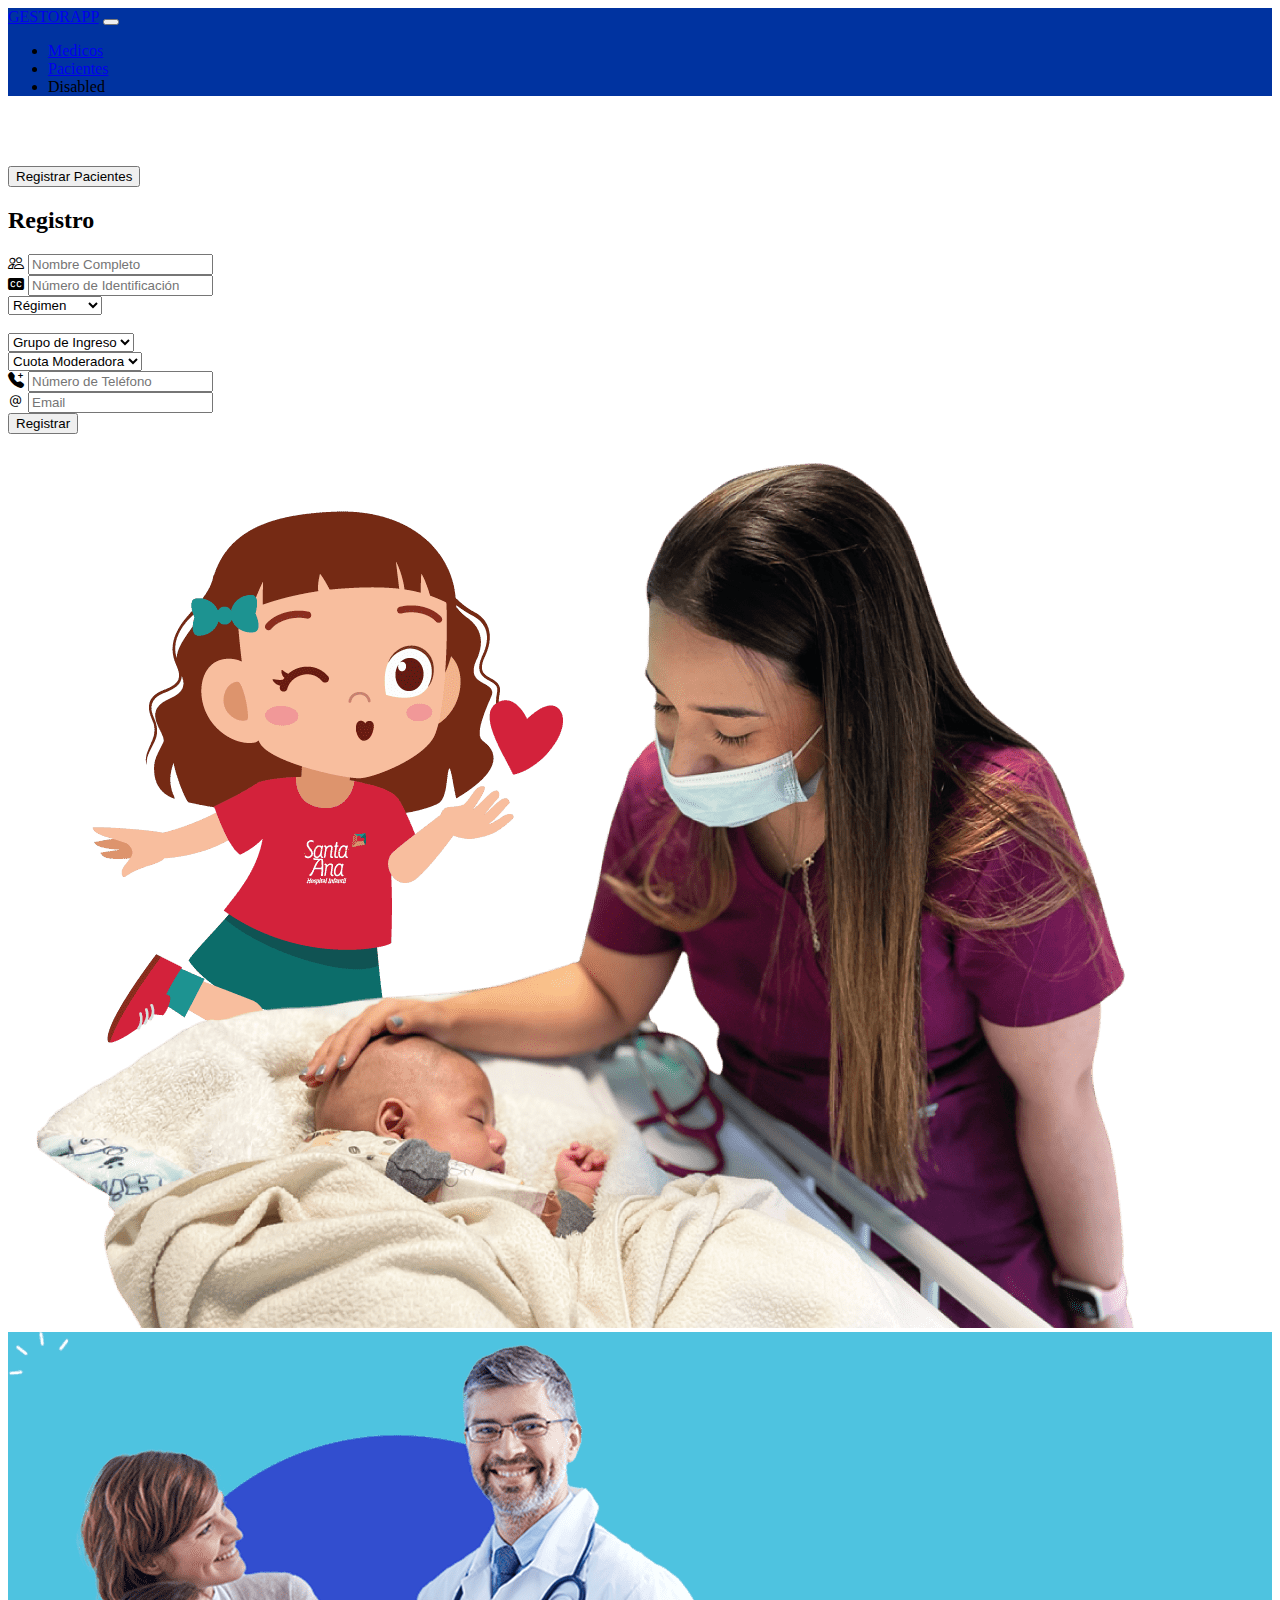
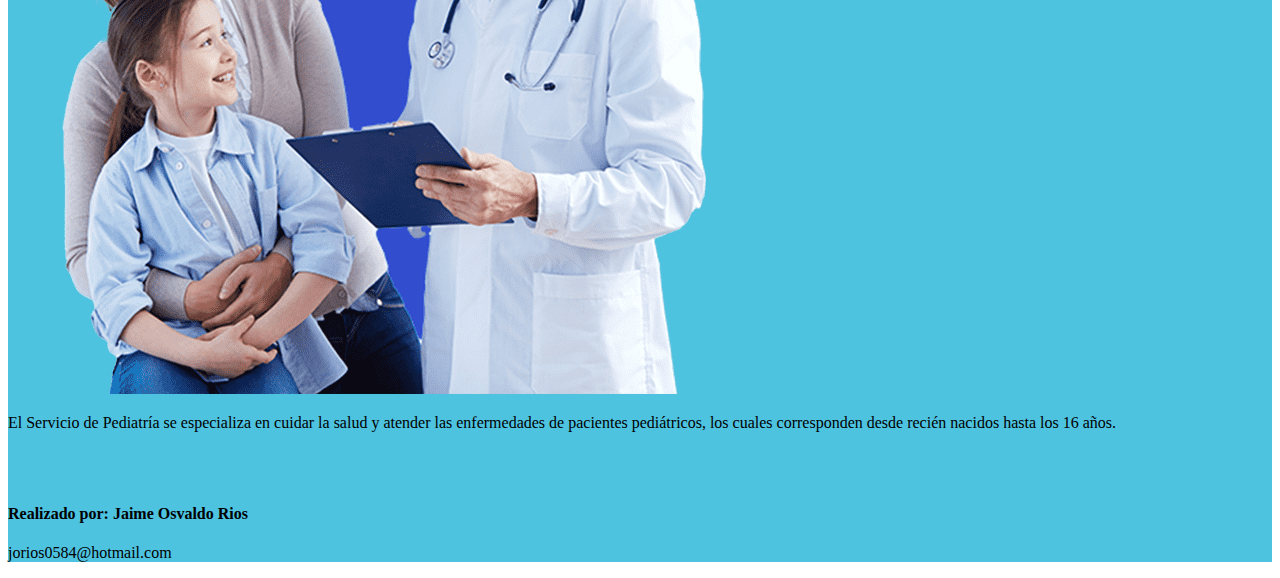
<file: src/views/pacientes.html>
<!DOCTYPE html>
<html lang="en">

<head>
    <meta charset="UTF-8">
    <meta http-equiv="X-UA-Compatible" content="IE=edge">
    <meta name="viewport" content="width=device-width, initial-scale=1.0">
    <title>Document</title>
    <link href="https://cdn.jsdelivr.net/npm/bootstrap@5.2.2/dist/css/bootstrap.min.css" rel="stylesheet"
        integrity="sha384-Zenh87qX5JnK2Jl0vWa8Ck2rdkQ2Bzep5IDxbcnCeuOxjzrPF/et3URy9Bv1WTRi" crossorigin="anonymous">
    <link rel="stylesheet" href="../../assets/styles/estilosHome.css">
    <link rel="stylesheet" href="https://cdnjs.cloudflare.com/ajax/libs/animate.css/4.1.1/animate.min.css" />
    <link rel="stylesheet" href="https://cdn.jsdelivr.net/npm/bootstrap-icons@1.9.1/font/bootstrap-icons.css">
</head>

<body>
    <header>
        <nav class="navbar navbar-expand-lg azulSura navbar-dark fixed-top">
            <div class="container-fluid">
                <a class="navbar-brand" href="/index.html">GESTORAPP</a>
                <button class="navbar-toggler" type="button" data-bs-toggle="collapse" data-bs-target="#navbarNav"
                    aria-controls="navbarNav" aria-expanded="false" aria-label="Toggle navigation">
                    <span class="navbar-toggler-icon"></span>
                </button>
                <div class="collapse navbar-collapse" id="navbarNav">
                    <ul class="navbar-nav">
                        <!-- <li class="nav-item">
                  <a class="nav-link active" aria-current="page" href="{% url 'home' %}">Home</a>
                </li> -->
                        <li class="nav-item">
                            <a class="nav-link" href="./gestionmedicos.html">Medicos</a>
                        </li>
                        <li class="nav-item">
                            <a class="nav-link" href="./pacientes.html">Pacientes</a>
                        </li>
                        <li class="nav-item">
                            <a class="nav-link disabled">Disabled</a>
                        </li>
                    </ul>
                </div>
            </div>
        </nav>
    </header>
    <br><br><br>

    <main>
        <div class="container">
            <div class="row">

                <div class="col-12 col-md-6 align-self-center">
                    <button type="button" class="btn btn-outline-primary" data-bs-toggle="collapse"
                        data-bs-target="#collapseExample">Registrar Pacientes </button>
                    <div class="collapse mt-3" id="collapseExample">
                        <div class="card card-body">
                            <form>

                                <h2>Registro</h2>
                                <div class="row">
                                    <div class="col-12 col-md-6">
                                        <div class="input-group mb-3">
                                            <span class="input-group-text" id="basic-addon1"><i
                                                    class="bi bi-people"></i></span>
                                            <input type="text" class="form-control" placeholder="Nombre Completo"
                                                aria-label="Username">
                                        </div>
                                    </div>
                                    <div class="col-12 col-md-6">
                                        <div class="input-group mb-3">
                                            <span class="input-group-text" id="basic-addon1"><i
                                                    class="bi bi-badge-cc-fill"></i></span>
                                            <input type="text" class="form-control"
                                                placeholder="Número de Identificación">
                                        </div>
                                    </div>
                                </div>
                                <div class="row">
                                    <div class="col-12">
                                        <select class="form-select">
                                            <option selected>Régimen</option>
                                            <option value="1">Contributivo</option>
                                            <option value="2">Subsidiado</option>
                                        </select>
                                    </div>
                                </div><br>

                                <div class="row">
                                    <div class="col-12 col-md-6">
                                        <select class="form-select">
                                            <option selected>Grupo de Ingreso</option>
                                            <option value="1">A</option>
                                            <option value="2">B</option>
                                            <option value="3">C</option>
                                        </select>
                                    </div>
                                    <div class="col-12 col-md-6">
                                        <select class="form-select">
                                            <option selected>Cuota Moderadora</option>
                                            <option value="1">$ 3.700</option>
                                            <option value="2">$ 14.700</option>
                                            <option value="3">$ 38.500</option>
                                        </select>
                                    </div>
                                </div>

                                <div class="row mt-3">
                                    <div class="col-12 col-md-6">
                                        <div class="input-group mb-3">
                                            <span class="input-group-text" id="basic-addon1">

                                                <i class="bi bi-telephone-plus-fill"></i></span>


                                            <input type="text" class="form-control" placeholder="Número de Teléfono">
                                        </div>
                                    </div>
                                    <div class="col-12 col-md-6">
                                        <div class="input-group mb-3">
                                            <span class="input-group-text" id="basic-addon1"><i
                                                    class="bi bi-at"></i></span>

                                            <input type="text" class="form-control" placeholder="Email">
                                        </div>
                                    </div>
                                </div>

                                <!-- <div class="row">
                  <div class="col-12 col-md-6">
                    <select class="form-select">
                      <option selected>Grupo de Ingreso</option>
                      <option value="1">A</option>
                      <option value="2">B</option>
                      <option value="3">C</option>                      
                    </select>
                  </div>
                  <div class="col-12 col-md-6">
                    <select class="form-select">
                      <option selected>Cuota Moderadora</option>
                      <option value="1">$ 3.700</option>
                      <option value="2">$ 14.700</option>
                      <option value="3">$ 38.500</option>
                    </select>
                  </div>
                </div> -->

                                <!-- <div class="row">
                  <div class="col-12">
                    <div class="form-floating">
                      <textarea class="form-control" placeholder="Descripción General" id="floatingTextarea"></textarea>
                      <label for="floatingTextarea">Descripción</label>
                    </div>
                  </div>
                </div> -->

                                <!-- <div class="col-12">
                                    <div class="input-group mb-3">
                                        <span class="input-group-text" id="basic-addon1"><i
                                                class="bi bi-camera"></i></span>
                                        <input type="text" class="form-control" placeholder="Imagen">
                                    </div>
                                </div> -->
                        </div>


                        <button type="submit" class="btn btn-primary w-100">Registrar </button>
                        </form>
                    </div>
                </div>
                <div class="col-12 col-md-6">
                    <img src="../../assets/img/pacientes.png" alt="" class="w-100 img-fluid">
                </div>
                <!-- <div id=imagen-cambiante class="contenedor col-12 col-md-6">
                    <img src="../../assets/img/pacientes.png.png" />
                    <img class="top" src="../../assets/img/pacientes2.png" />
                </div>
                <div id=imagen-cambiante class="contenedor col-12 col-md-6">
                    <img src="../../assets/img/pacientes2.png" />
                    <img class="top" src="../../assets/img/pacientes.png" />
                </div> -->
            </div>
        </div>
        </div>

        <section>

            <div class="container-fluid azulSura2">

                <div class="row justify-content-center">
                    <div class="col-12 col-md-3">
                        <img src="/assets/img/pacientes2.png" class="img-fluid w-100">
                    </div>
                    <div class="col-12 col-md-4 text-white text-center align-self-center">
                        <p>
                            El Servicio de Pediatría se especializa en cuidar la salud y atender las enfermedades de
                            pacientes pediátricos, los cuales corresponden desde recién nacidos hasta los 16 años.
                        </p>
                        <div class="wow animate_animated animate__fadeInUp animate__slow">
                            <i class="bi bi-heart-pulse-fill fs-1 me-3"></i>
                            <i class="bi bi-people-fill fs-1 me-3"></i>
                            <i class="bi bi-hospital-fill fs-1 me-3"></i>
                        </div>

                        <h4><br>
                            Realizado por: Jaime Osvaldo Rios
                        </h4>
                        <p>
                            jorios0584@hotmail.com
                        </p>

                    </div>
                </div>
            </div>
        </section>

    </main>

    <footer></footer>

    <script src="https://cdn.jsdelivr.net/npm/bootstrap@5.2.2/dist/js/bootstrap.bundle.min.js"
        integrity="sha384-OERcA2EqjJCMA+/3y+gxIOqMEjwtxJY7qPCqsdltbNJuaOe923+mo//f6V8Qbsw3"
        crossorigin="anonymous"></script>
    <script src="../helpers/wow.min.js"></script>
    <script>
        new WOW().init();




    </script>

</body>

</html>
</file>
<file: assets/styles/estilosHome.css>
.azulSura{
    background-color: #0033a0;
}

.amarilloSura{
    background-color: #e3e829;
}

.azulSura2{
    background-color: #4ec3e0;
}

.bannersura{
    
    background-image: url('../img/banner.webp');
    background-position: top center;
    background-size: cover;
    padding: 20%;
    background-attachment: fixed;
}
</file>
